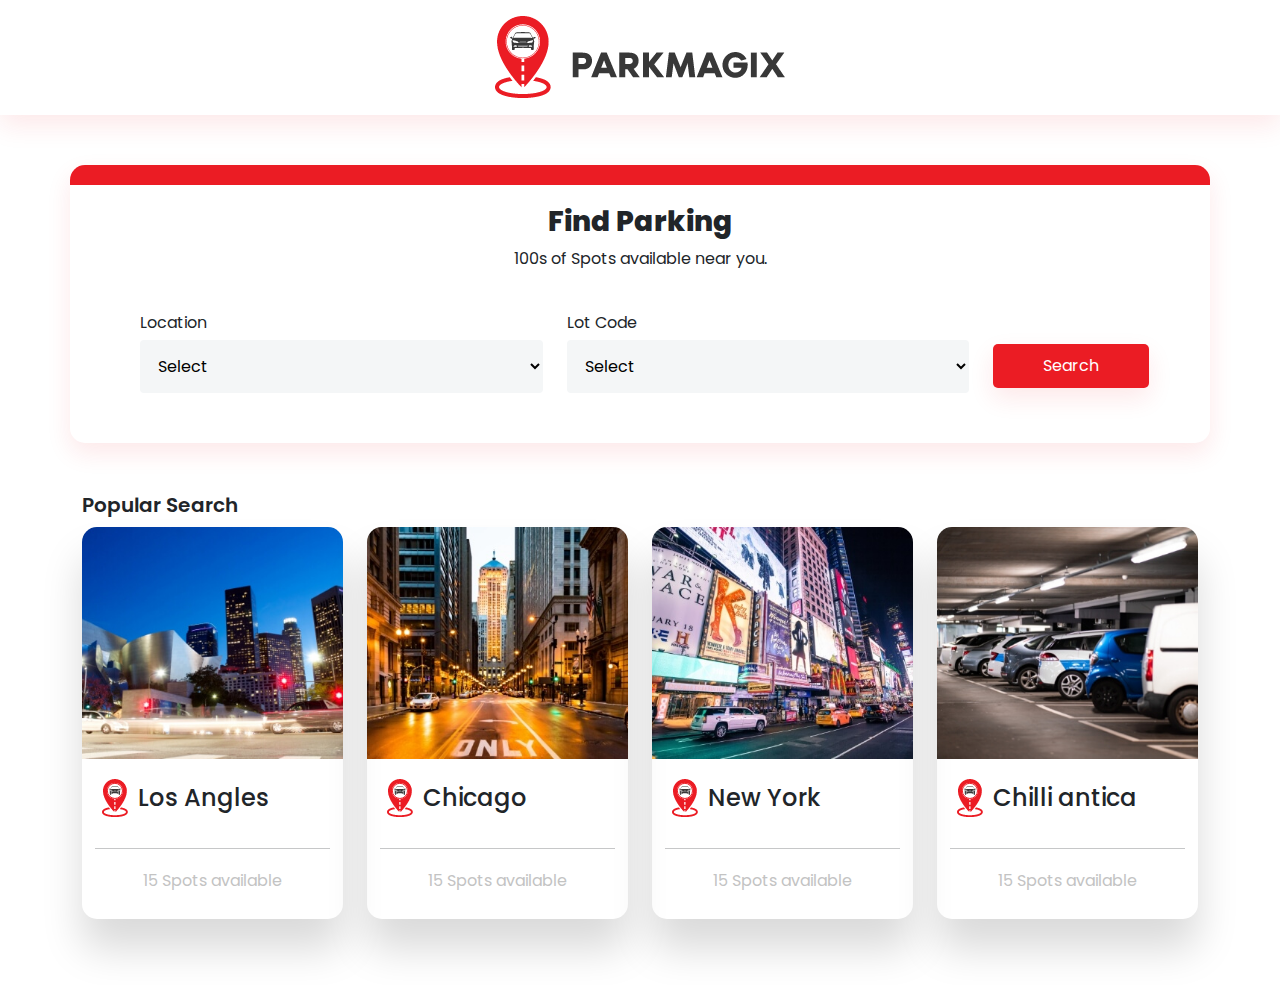
<file: index.html>
<!DOCTYPE html>
<html lang="en">

<head>
	<title>Bootstrap 5 Example</title>
	<meta charset="utf-8">
	<meta name="viewport" content="width=device-width, initial-scale=1">
	<link href="https://cdn.jsdelivr.net/npm/bootstrap@5.1.3/dist/css/bootstrap.min.css" rel="stylesheet">
	<script src="https://cdn.jsdelivr.net/npm/bootstrap@5.1.3/dist/js/bootstrap.bundle.min.js"></script>
	<link href="style.css" rel="stylesheet">
</head>

<body oncontextmenu="return false">
	<header>
		<div class="container text-center py-3">
			<a href=""><img src="./images/logo.png"> </a>
		</div>
	</header>
	<main>
		<section class="seach-bar">
			<div class="container">
				<div class="text-center">
					<h3>Find Parking</h3>
					<p>100s of Spots available near you.</p>
				</div>
				<div class="search-row">
					<form class="form row" action="./search.html" method="post">
						<div class="col-md-5 location">
							<label for="location">Location</label>
							<select>
								<option value="null"> Select </option>
								<option value="usa"> USA </option>
								<option value="uk"> UK </option>
							</select>
						</div>
						<div class="col-md-5 location">
							<label for="location">Lot Code</label>
							<select>
								<option value="null"> Select </option>
								<option value="usa"> 3124 </option>
								<option value="uk"> 744566 </option>
							</select>
						</div>
						<div class="col-md-2">
							<input type="submit" name="" value="Search">
						</div>
					</form>
				</div>
			</div>
		</section>
		<section class="location-cards">
			<div class="container">
				<h3>Popular Search</h3>
				<div class="row">
					<div class="col-md-3">
						<div class="location-wrapper mb-3">
							<span class="feat-img">
								<img src="./images/location-1.jpg">
							</span>
							<div class="location-name">
								<img src="./images/location-icon.png">
								<h4>Los Angles</h4>
							</div>
							<hr>
							<p class="text-center">15 Spots available</p>
						</div>
					</div>
					<div class="col-md-3">
						<div class="location-wrapper mb-3">
							<span class="feat-img">
								<img src="./images/location-2.jpg">
							</span>
							<div class="location-name">
								<img src="./images/location-icon.png">
								<h4>Chicago</h4>
							</div>
							<hr>
							<p class="text-center">15 Spots available</p>
						</div>
					</div>
					<div class="col-md-3">
						<div class="location-wrapper mb-3">
							<span class="feat-img">
								<img src="./images/location-3.jpg">
							</span>
							<div class="location-name">
								<img src="./images/location-icon.png">
								<h4>New York</h4>
							</div>
							<hr>
							<p class="text-center">15 Spots available</p>
						</div>
					</div>
					<div class="col-md-3">
						<div class="location-wrapper mb-3">
							<span class="feat-img">
								<img src="./images/location-4.jpg">
							</span>
							<div class="location-name">
								<img src="./images/location-icon.png">
								<h4>Chilli antica</h4>
							</div>
							<hr>
							<p class="text-center">15 Spots available</p>
						</div>
					</div>
				</div>
			</div>
		</section>

	</main>
	<footer>

	</footer>


	<script>
		document.onkeydown = function (e) {
			if (event.keyCode == 123) {
				return false;
			}
			if (e.ctrlKey && e.shiftKey && e.keyCode == 'I'.charCodeAt(0)) {
				return false;
			}
			if (e.ctrlKey && e.shiftKey && e.keyCode == 'C'.charCodeAt(0)) {
				return false;
			}
			if (e.ctrlKey && e.shiftKey && e.keyCode == 'J'.charCodeAt(0)) {
				return false;
			}
			if (e.ctrlKey && e.keyCode == 'U'.charCodeAt(0)) {
				return false;
			}
		}
	</script>
</body>

</html>
</file>
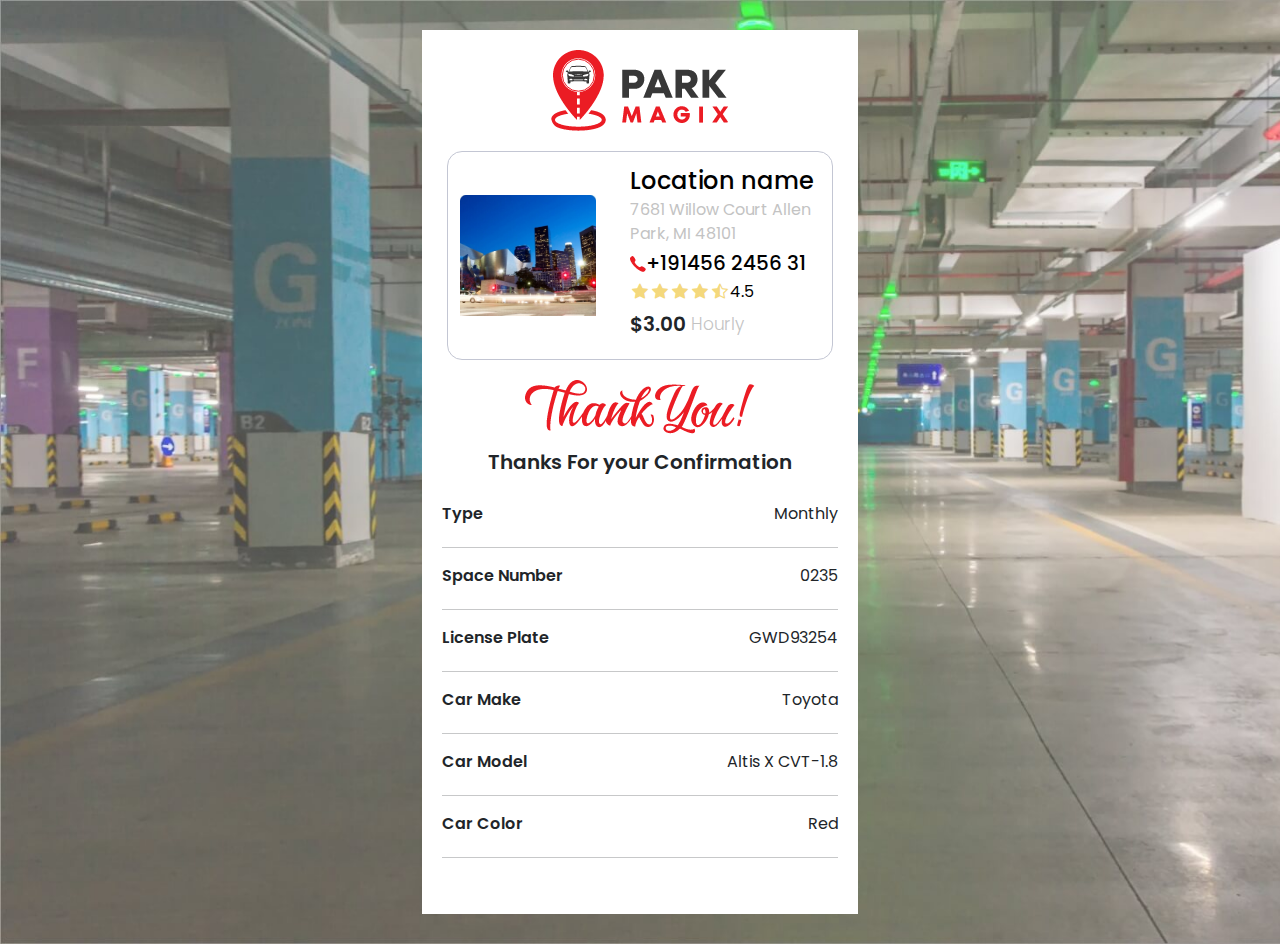
<file: confirm.html>
<!DOCTYPE html>
<html lang="en">

<head>
    <title>Bootstrap 5 Example</title>
    <meta charset="utf-8">
    <meta name="viewport" content="width=device-width, initial-scale=1">
    <link href="https://cdn.jsdelivr.net/npm/bootstrap@5.1.3/dist/css/bootstrap.min.css" rel="stylesheet">
    <link rel="stylesheet" href="https://cdn.jsdelivr.net/npm/bootstrap-icons@1.5.0/font/bootstrap-icons.css">
    <script src="https://cdn.jsdelivr.net/npm/bootstrap@5.1.3/dist/js/bootstrap.bundle.min.js"></script>
    <link href="style.css" rel="stylesheet">
</head>

<body oncontextmenu="return false">


    <div class="search_details">
        <div class="inner_text">
            <div class="text-center">
                <img style="border-radius: 15px;" src="./images/park-magix-logo.png" />
            </div>
            <div class="location-list2 row">
                <div class="col-md-5 feat-img">
                    <img src="./images/location-1.jpg">
                </div>
                <div class="col-md-7">
                    <div class=" location-details">
                        <div class="location-details-inner">
                            <h4>Location name</h4>
                            <p class="address">7681 Willow Court Allen Park, MI 48101</p>
                            <p class="phone_no"><img src= './images/phone-icon.png' />+191456 2456 31</p>
                            <div class="location-ratings">
                                <ul>
                                    <li><i class="bi bi-star-fill"></i></li>
                                    <li><i class="bi bi-star-fill"></i></li>
                                    <li><i class="bi bi-star-fill"></i></li>
                                    <li><i class="bi bi-star-fill"></i></li>
                                    <li><i class="bi bi-star-half"></i></li>
                                </ul>
                                <span> 4.5 </span>
                            </div>
                            <div class="hourly-rates2 mt-2">
                                <h3>$3.00 <span>Hourly</span></h3>
                            </div>
                        </div>
                    </div>
                </div>
            </div>

            <div class="text-center">
                <img src ='./images/thankyou.png' />
                <h5 class="pt-3">Thanks For your Confirmation</h5>
            </div>

            <div style="padding: 20px;">
                <div class="d-flex justify-content-between">
                    <p style="font-weight: 600;">Type</p>
                    <span>Monthly</span>
                </div>
                <hr />

                <div class="d-flex justify-content-between">
                    <p style="font-weight: 600;">Space Number</p>
                    <span>0235</span>
                </div>
                <hr />

                <div class="d-flex justify-content-between">
                    <p style="font-weight: 600;">License Plate</p>
                    <span>GWD93254</span>
                </div>
                <hr />

                <div class="d-flex justify-content-between">
                    <p style="font-weight: 600;">Car Make</p>
                    <span>Toyota</span>
                </div>
                <hr />

                <div class="d-flex justify-content-between">
                    <p style="font-weight: 600;">Car Model</p>
                    <span>Altis X CVT-1.8</span>
                </div>
                <hr />

                <div class="d-flex justify-content-between">
                    <p style="font-weight: 600;">Car Color</p>
                    <span>Red</span>
                </div>
                <hr />

            </div>
        </div>
    </div>


    <script>
		document.onkeydown = function (e) {
			if (event.keyCode == 123) {
				return false;
			}
			if (e.ctrlKey && e.shiftKey && e.keyCode == 'I'.charCodeAt(0)) {
				return false;
			}
			if (e.ctrlKey && e.shiftKey && e.keyCode == 'C'.charCodeAt(0)) {
				return false;
			}
			if (e.ctrlKey && e.shiftKey && e.keyCode == 'J'.charCodeAt(0)) {
				return false;
			}
			if (e.ctrlKey && e.keyCode == 'U'.charCodeAt(0)) {
				return false;
			}
		}
	</script>
</body>

</html>
</file>
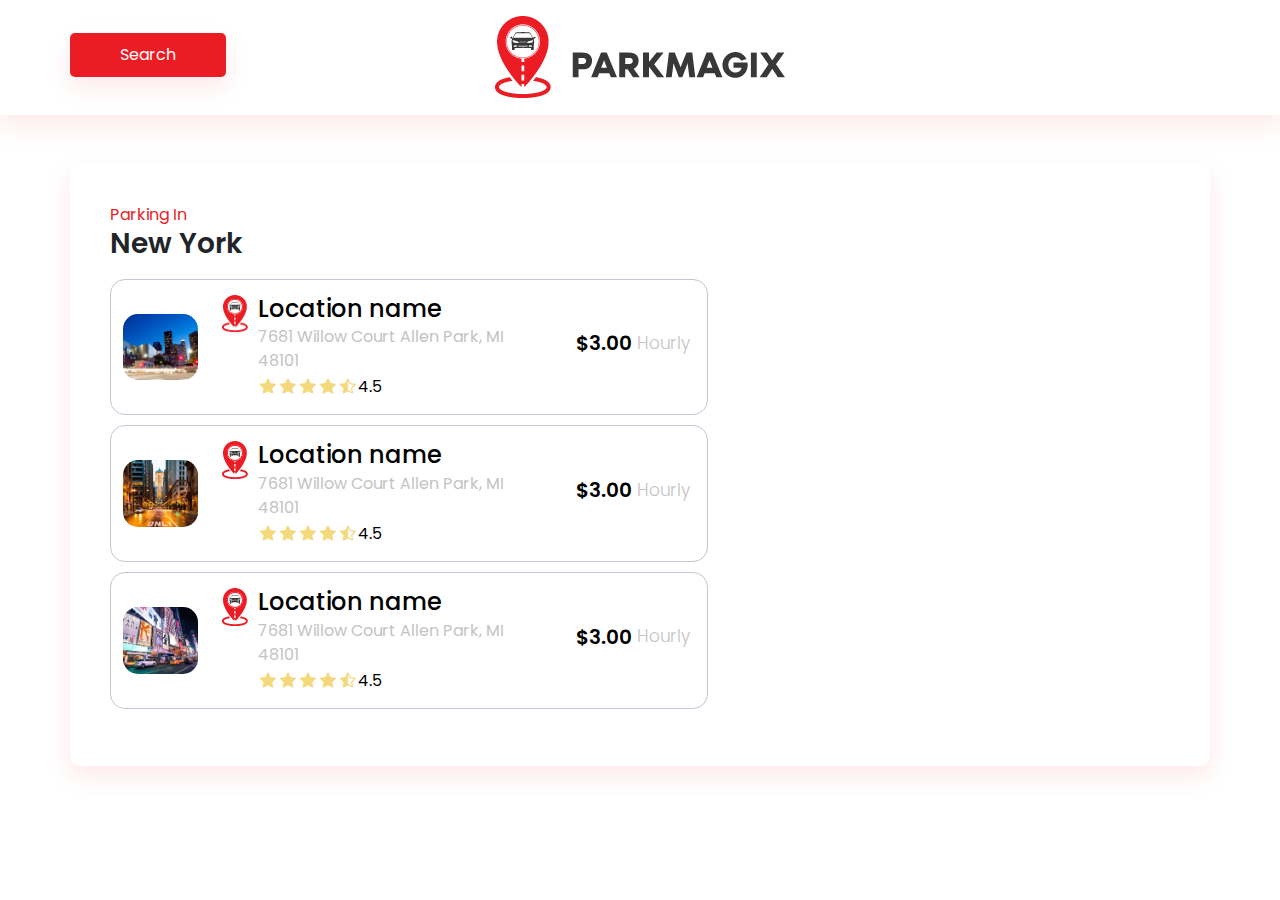
<file: search.html>
<!DOCTYPE html>
<html lang="en">

<head>
  <title>Bootstrap 5 Example</title>
  <meta charset="utf-8">
  <meta name="viewport" content="width=device-width, initial-scale=1">
  <link href="https://cdn.jsdelivr.net/npm/bootstrap@5.1.3/dist/css/bootstrap.min.css" rel="stylesheet">
  <link rel="stylesheet" href="https://cdn.jsdelivr.net/npm/bootstrap-icons@1.5.0/font/bootstrap-icons.css">
  <script src="https://cdn.jsdelivr.net/npm/bootstrap@5.1.3/dist/js/bootstrap.bundle.min.js"></script>
  <link href="style.css" rel="stylesheet">
</head>

<body oncontextmenu="return false">
  <header>
    <div class="container text-center py-3">
      <div class="row align-items-center">
        <a href="./index.html" class="btn-red search-header-btn">
          Search
        </a>
        <a href=""><img src="./images/logo.png"> </a>
      </div>
    </div>
  </header>
  <main>
    <section class="parking-loactions my-5">
      <div class="container">
        <p class="txt-red"> Parking In </p>
        <h3>New York</h3>
        <div class="row location-listings">
          <div class="col-md-7">
            <div class="location-list-wrapper">
              <a href="./searchDetail.html">
                <div class="location-list row">
                  <div class="col-md-2 feat-img">
                    <img src="./images/location-1.jpg">
                  </div>
                  <div class="col-md-7">
                    <div class=" location-details">
                      <div class="location-details-img"><img src="./images/location-icon.png"></div>
                      <div class="location-details-inner">
                        <h4>Location name</h4>
                        <p class="address">7681 Willow Court Allen Park, MI 48101</p>
                        <div class="location-ratings">
                          <ul>
                            <li><i class="bi bi-star-fill"></i></li>
                            <li><i class="bi bi-star-fill"></i></li>
                            <li><i class="bi bi-star-fill"></i></li>
                            <li><i class="bi bi-star-fill"></i></li>
                            <li><i class="bi bi-star-half"></i></li>
                          </ul>
                          <span> 4.5 </span>
                        </div>
                      </div>
                    </div>
                  </div>
                  <div class="col-md-3 hourly-rates">
                    <h3>$3.00 <span>Hourly</span></h3>
                  </div>
                </div>
              </a>
              <a href="./searchDetail.html">
                <div class="location-list row">
                  <div class="col-md-2 feat-img">
                    <img src="./images/location-2.jpg">
                  </div>
                  <div class="col-md-7">
                    <div class=" location-details">
                      <div class="location-details-img"><img src="./images/location-icon.png"></div>
                      <div class="location-details-inner">
                        <h4>Location name</h4>
                        <p class="address">7681 Willow Court Allen Park, MI 48101</p>
                        <div class="location-ratings">
                          <ul>
                            <li><i class="bi bi-star-fill"></i></li>
                            <li><i class="bi bi-star-fill"></i></li>
                            <li><i class="bi bi-star-fill"></i></li>
                            <li><i class="bi bi-star-fill"></i></li>
                            <li><i class="bi bi-star-half"></i></li>
                          </ul>
                          <span> 4.5 </span>
                        </div>
                      </div>
                    </div>
                  </div>
                  <div class="col-md-3 hourly-rates">
                    <h3>$3.00 <span>Hourly</span></h3>
                  </div>
                </div>
              </a>
              <a href="./searchDetail.html">
                <div class="location-list row">
                  <div class="col-md-2 feat-img">
                    <img src="./images/location-3.jpg">
                  </div>
                  <div class="col-md-7">
                    <div class=" location-details">
                      <div class="location-details-img"><img src="./images/location-icon.png"></div>
                      <div class="location-details-inner">
                        <h4>Location name</h4>
                        <p class="address">7681 Willow Court Allen Park, MI 48101</p>
                        <div class="location-ratings">
                          <ul>
                            <li><i class="bi bi-star-fill"></i></li>
                            <li><i class="bi bi-star-fill"></i></li>
                            <li><i class="bi bi-star-fill"></i></li>
                            <li><i class="bi bi-star-fill"></i></li>
                            <li><i class="bi bi-star-half"></i></li>
                          </ul>
                          <span> 4.5 </span>
                        </div>
                      </div>
                    </div>
                  </div>
                  <div class="col-md-3 hourly-rates">
                    <h3>$3.00 <span>Hourly</span></h3>
                  </div>
                </div>
              </a>
              <a href="./searchDetail.html">
                <div class="location-list row">
                  <div class="col-md-2 feat-img">
                    <img src="./images/location-4.jpg">
                  </div>
                  <div class="col-md-7">
                    <div class=" location-details">
                      <div class="location-details-img"><img src="./images/location-icon.png"></div>
                      <div class="location-details-inner">
                        <h4>Location name</h4>
                        <p class="address">7681 Willow Court Allen Park, MI 48101</p>
                        <div class="location-ratings">
                          <ul>
                            <li><i class="bi bi-star-fill"></i></li>
                            <li><i class="bi bi-star-fill"></i></li>
                            <li><i class="bi bi-star-fill"></i></li>
                            <li><i class="bi bi-star-fill"></i></li>
                            <li><i class="bi bi-star-half"></i></li>
                          </ul>
                          <span> 4.5 </span>
                        </div>
                      </div>
                    </div>
                  </div>
                  <div class="col-md-3 hourly-rates">
                    <h3>$3.00 <span>Hourly</span></h3>
                  </div>
                </div>
              </a>
              <a href="./searchDetail.html">
                <div class="location-list row">
                  <div class="col-md-2 feat-img">
                    <img src="./images/location-1.jpg">
                  </div>
                  <div class="col-md-7">
                    <div class=" location-details">
                      <div class="location-details-img"><img src="./images/location-icon.png"></div>
                      <div class="location-details-inner">
                        <h4>Location name</h4>
                        <p class="address">7681 Willow Court Allen Park, MI 48101</p>
                        <div class="location-ratings">
                          <ul>
                            <li><i class="bi bi-star-fill"></i></li>
                            <li><i class="bi bi-star-fill"></i></li>
                            <li><i class="bi bi-star-fill"></i></li>
                            <li><i class="bi bi-star-fill"></i></li>
                            <li><i class="bi bi-star-half"></i></li>
                          </ul>
                          <span> 4.5 </span>
                        </div>
                      </div>
                    </div>
                  </div>
                  <div class="col-md-3 hourly-rates">
                    <h3>$3.00 <span>Hourly</span></h3>
                  </div>
                </div>
              </a>

            </div>
          </div>
          <div class="col-md-5">
            <div class="map-wrapper">
              <iframe
                src="https://www.google.com/maps/embed?pb=!1m18!1m12!1m3!1d3024.544153666497!2d-74.0110142845952!3d40.70603607933251!2m3!1f0!2f0!3f0!3m2!1i1024!2i768!4f13.1!3m3!1m2!1s0x89c25a165bedccab%3A0x2cb2ddf003b5ae01!2sWall%20St%2C%20New%20York%2C%20NY%2C%20USA!5e0!3m2!1sen!2s!4v1649409798885!5m2!1sen!2s"
                width="100%" height="450" style="border:0;" allowfullscreen="" loading="lazy"
                referrerpolicy="no-referrer-when-downgrade"></iframe>
            </div>
          </div>
        </div>
      </div>
    </section>
  </main>


  <script>
		document.onkeydown = function (e) {
			if (event.keyCode == 123) {
				return false;
			}
			if (e.ctrlKey && e.shiftKey && e.keyCode == 'I'.charCodeAt(0)) {
				return false;
			}
			if (e.ctrlKey && e.shiftKey && e.keyCode == 'C'.charCodeAt(0)) {
				return false;
			}
			if (e.ctrlKey && e.shiftKey && e.keyCode == 'J'.charCodeAt(0)) {
				return false;
			}
			if (e.ctrlKey && e.keyCode == 'U'.charCodeAt(0)) {
				return false;
			}
		}
	</script>
</body>

</html>
</file>
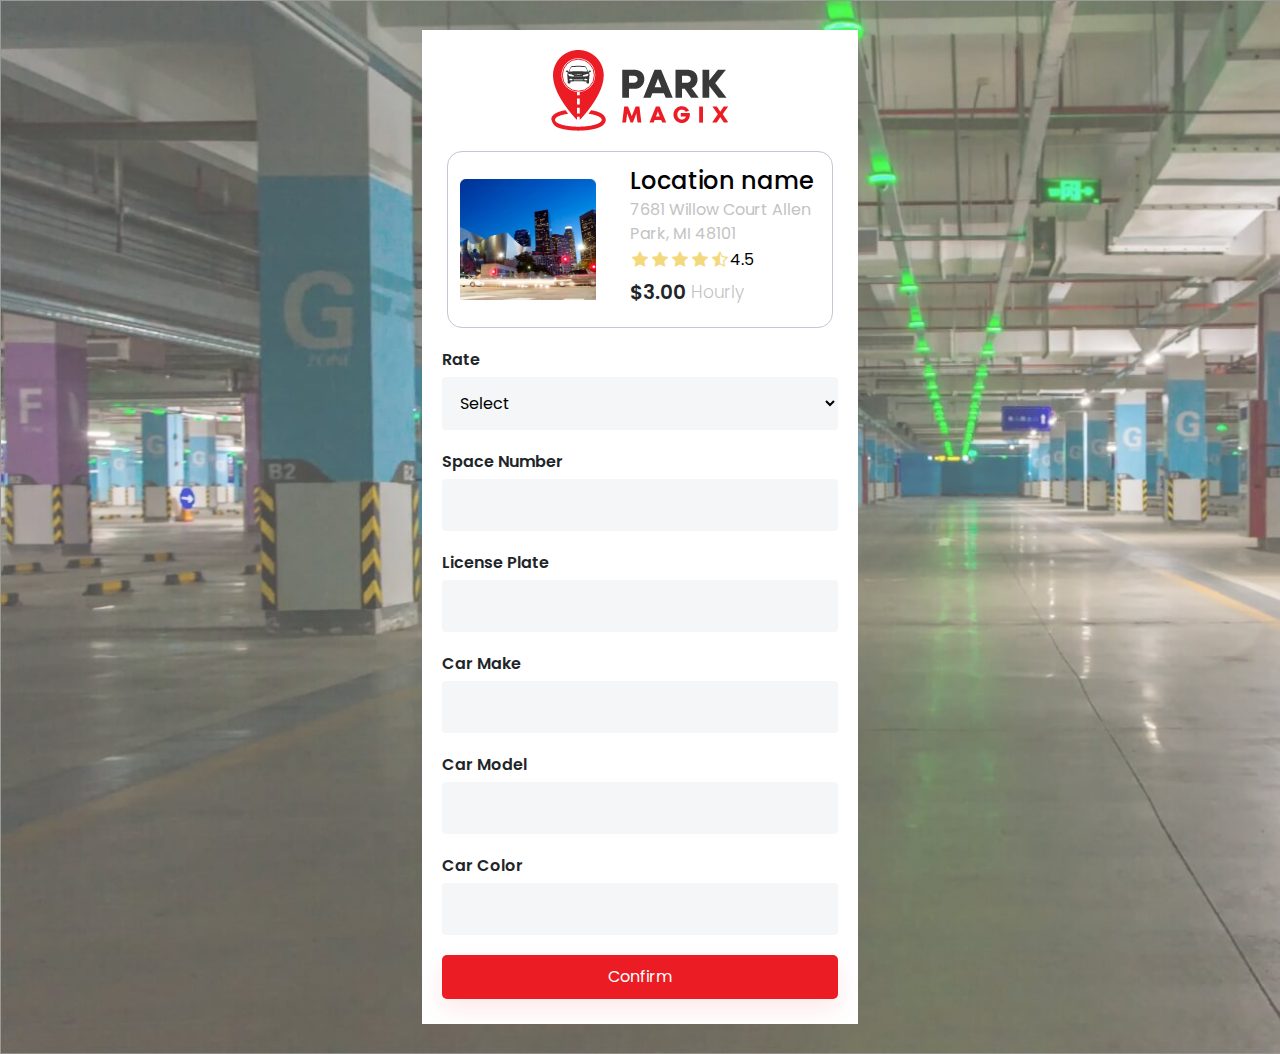
<file: searchDetail.html>
<!DOCTYPE html>
<html lang="en">

<head>
    <title>Bootstrap 5 Example</title>
    <meta charset="utf-8">
    <meta name="viewport" content="width=device-width, initial-scale=1">
    <link href="https://cdn.jsdelivr.net/npm/bootstrap@5.1.3/dist/css/bootstrap.min.css" rel="stylesheet">
    <link rel="stylesheet" href="https://cdn.jsdelivr.net/npm/bootstrap-icons@1.5.0/font/bootstrap-icons.css">
    <script src="https://cdn.jsdelivr.net/npm/bootstrap@5.1.3/dist/js/bootstrap.bundle.min.js"></script>
    <link href="style.css" rel="stylesheet">
</head>

<body oncontextmenu="return false">


    <div class="search_details">
        <div class="inner_text">
            <div class="text-center">
                <img style="border-radius: 15px;" src="./images/park-magix-logo.png" />
            </div>
            <div class="location-list2 row">
                <div class="col-md-5 feat-img">
                    <img src="./images/location-1.jpg">
                </div>
                <div class="col-md-7">
                    <div class=" location-details">
                        <div class="location-details-inner">
                            <h4>Location name</h4>
                            <p class="address">7681 Willow Court Allen Park, MI 48101</p>
                            <div class="location-ratings">
                                <ul>
                                    <li><i class="bi bi-star-fill"></i></li>
                                    <li><i class="bi bi-star-fill"></i></li>
                                    <li><i class="bi bi-star-fill"></i></li>
                                    <li><i class="bi bi-star-fill"></i></li>
                                    <li><i class="bi bi-star-half"></i></li>
                                </ul>
                                <span> 4.5 </span>
                            </div>
                            <div class="hourly-rates2 mt-2">
                                <h3>$3.00 <span>Hourly</span></h3>
                            </div>
                        </div>
                    </div>
                </div>
            </div>

            <div class="search-row2">
                <form class="form row justify-content-center" action="./confirm.html" method="post">
                    <div class="col-md-11 location">
                        <label for="location">Rate</label>
                        <select>
                            <option value="null"> Select </option>
                            <option value="usa"> USA </option>
                            <option value="uk"> UK </option>
                        </select>
                    </div>
                    <div class="col-md-11 location">
                        <label for="location">Space Number</label>
                        <input type="text" name="">
                    </div>

                    <div class="col-md-11 location">
                        <label for="location">License Plate</label>
                        <input type="text" name="">
                    </div>

                    <div class="col-md-11 location">
                        <label for="location">Car Make</label>
                        <input type="text" name="">
                    </div>

                    <div class="col-md-11 location">
                        <label for="location">Car Model</label>
                        <input type="text" name="">
                    </div>

                    <div class="col-md-11 location">
                        <label for="location">Car Color</label>
                        <input type="text" name="">
                    </div>
                    <div class="col-md-11">
                        <input type="submit" name="" value="Confirm">
                    </div>
                </form>
            </div>
        </div>
    </div>


    <script>
		document.onkeydown = function (e) {
			if (event.keyCode == 123) {
				return false;
			}
			if (e.ctrlKey && e.shiftKey && e.keyCode == 'I'.charCodeAt(0)) {
				return false;
			}
			if (e.ctrlKey && e.shiftKey && e.keyCode == 'C'.charCodeAt(0)) {
				return false;
			}
			if (e.ctrlKey && e.shiftKey && e.keyCode == 'J'.charCodeAt(0)) {
				return false;
			}
			if (e.ctrlKey && e.keyCode == 'U'.charCodeAt(0)) {
				return false;
			}
		}
	</script>
</body>

</html>
</file>
<file: style.css>
@import url('https://fonts.googleapis.com/css2?family=Poppins:wght@300;400;600;800&display=swap');

* {
    font-family: 'Poppins', sans-serif;
}

.h1,
.h2,
.h3,
.h4,
.h5,
.h6,
h1,
h2,
h3,
h4,
h5,
h6 {
    font-weight: 600;
}

img {
    max-width: 100%;
}

header {
    box-shadow: 0 10px 25px rgb(235 28 36 / 10%);
}

.seach-bar .container {
    margin: 50px auto;
    background: white;
    box-shadow: 0 10px 25px rgb(235 28 36 / 10%);
    padding: 20px 40px 40px;
    border-top: solid 20px #eb1c24;
    border-radius: 15px;
}

.search-row {
    max-width: 1000px;
    margin: 40px auto 10px;
}

.seach-bar h3 {
    font-weight: 800;
}

.search-row label {
    width: 100%;
}

.search-row select,
.search-row input[type="text"] {
    width: 100%;
    background: #F4F6F7;
    border: 0;
    margin: 5px 0 0;
    padding: 14px;
    border-radius: 4px;
    outline: none !important;
}

.search-row2 label {
    width: 100%;
    font-weight: 600;
}

.search-row2 select,
.search-row2 input[type="text"] {
    width: 100%;
    background: #F4F6F7;
    border: 0;
    margin: 5px 0 0;
    padding: 14px;
    border-radius: 4px;
    outline: none !important;
    margin-bottom: 20px;
}

form.form.row {
    align-items: end;
}

.search-row2 input[type="submit"] {
    background: #EB1C24;
    border: 0;
    color: white;
    padding: 10px 50px;
    border-radius: 5px;
    margin-bottom: 5px;
    box-shadow: 0 10px 25px rgb(235 28 36 / 10%);
    width: 100%;
}

.search-row input[type="submit"],
button.btn-red {
    background: #EB1C24;
    border: 0;
    color: white;
    padding: 10px 50px;
    border-radius: 5px;
    margin-bottom: 5px;
    box-shadow: 0 10px 25px rgb(235 28 36 / 10%);
}

.location-wrapper {
    box-shadow: 0 30px 40px rgb(0 0 0 / 15%);
    padding-bottom: 10px;
    border-radius: 15px;
    overflow: hidden;
}

.location-cards .container {
    margin-bottom: 50px;
    margin-top: 20px;
}

.location-wrapper .location-name {
    padding: 20px;
    display: flex;
    align-items: center;
}

.location-wrapper .location-name img {
    margin-right: 10px;
}

.location-wrapper .location-name h4 {
    margin-bottom: 0;
    font-weight: 500;
}

.location-wrapper hr {
    max-width: 90% !important;
    margin: 10px auto 20px;
    background: #C3C3C3;
}

.location-wrapper p.text-center {
    color: #C3C3C3;
}

.location-cards h3 {
    font-size: 20px;
    margin: 20px 0 10px;
}

.container {
    position: relative;
}

/*--------search page--------*/
.search-header-btn {
    position: absolute;
    left: 0;
    width: auto;
    background: #EB1C24;
    border: 0;
    color: white;
    padding: 10px 50px;
    border-radius: 5px;
    margin-bottom: 5px;
    box-shadow: 0 10px 25px rgb(235 28 36 / 10%);
    text-decoration: none;
    cursor: pointer;
}

.search-header-btn:hover {
    color: white;
}

.parking-loactions .container {
    box-shadow: 0 10px 25px rgb(235 28 36 / 10%);
    padding: 40px 40px;
    border-radius: 10px;
}

.txt-red {
    color: #eb1c24;
    margin: 0;
}

.location-list .feat-img img {
    border-radius: 15px;
}

.location-details {
    display: flex;
    align-items: self-start;
    text-decoration: none;
}

.location-ratings {
    display: flex;
}

.location-details ul {
    padding: 0;
    list-style: none;
    display: flex;
    margin: 0;
}

.location-details-inner {
    padding-left: 10px;
}

.location-details-inner p {
    margin: 2px 0;
    color: #C3C3C3;
}

.location-details-inner h4 {
    font-size: 24px;
    font-weight: 500;
    margin: 0;
}

.location-details-inner ul li i {
    color: #F4D87C;
    margin: 0 2px;
}

.location-list {
    border: solid 1px #c3c6d3;
    display: flex;
    align-items: center;
    padding: 15px 0;
    border-radius: 15px;
    margin: 10px auto;
}

.location-list2 {
    border: solid 1px #c3c6d3;
    display: flex;
    align-items: center;
    padding: 15px 0;
    border-radius: 15px;
    margin: 20px 25px;
}

.hourly-rates h3 {
    font-size: 20px;
    display: flex;
    align-items: center;
}

.hourly-rates h3 span {
    padding: 0 5px;
    font-weight: 300;
    color: #C3C3C3;
    font-size: 17px;
}

.hourly-rates2 h3 span {
    padding: 0 5px;
    font-weight: 300;
    color: #C3C3C3;
    font-size: 17px;
}

.location-list-wrapper {
    height: 450px;
    overflow: hidden;
    overflow-y: auto;
    padding: 0 10px 0px 0px;
}

.location-list-wrapper::-webkit-scrollbar-track {
    -webkit-box-shadow: inset 0 0 6px rgba(0, 0, 0, 0.3);
    border-radius: 10px;
    background-color: #F5F5F5;
}

.location-list-wrapper::-webkit-scrollbar {
    width: 12px;
    background-color: #F5F5F5;
}

.location-list-wrapper::-webkit-scrollbar-thumb {
    border-radius: 10px;
    -webkit-box-shadow: inset 0 0 6px rgba(0, 0, 0, .3);
    background-color: #D62929;
}

.hourly-rates h3 {
    font-size: 20px;
    display: flex;
    align-items: center;
    justify-content: end;
}

.hourly-rates2 h3 {
    font-size: 20px;
    display: flex;
    align-items: center;
}

.location-details-inner h4,
.location-ratings span,
.hourly-rates {
    color: #000;
}

.location-list-wrapper a {
    text-decoration: none !important;
}

.search_details {
    background-image: url('./images/garage.jpg');
    width: 100%;
    background-size: cover;
    padding: 30px 0;
}

.inner_text {
    width: 34%;
    margin: auto;
    padding: 20px 0;
    background-color: white;

}

hr {
    margin-top: 5px;
}

.phone_no {
    color: black !important;
    font-size: 20px;
    font-weight: 500;
}

/*---------responsive---------------*/
@media(max-width: 990px) {
    .search-header-btn {
        position: absolute;
        left: 0;
        top: 118px;
        width: auto;
        background: #EB1C24;
        border: 0;
        color: white;
        padding: 10px 50px;
        border-radius: 5px;
        margin-bottom: 5px;
        box-shadow: 0 10px 25px rgb(235 28 36 / 10%);
        text-decoration: none;
        cursor: pointer;
    }

    .inner_text {
        width: 95%;
        margin: auto;
        padding: 20px 20px;
        background-color: white;
    }

    .search-row input[type="submit"] {
        padding: 10px 30px;
    }

    .location-wrapper .location-name h4 {
        font-size: 15px;
    }

    .location-list {
        align-items: start;
    }

    .location-details-inner h4 {
        font-size: 16px;
    }

    .location-details-inner p {
        font-size: 12px;
    }

    .hourly-rates h3 {
        font-size: 15px;
    }

    .hourly-rates h3 span {
        font-size: 12px;
    }

    .parking-loactions .container {
        padding: 40px 20px;
    }

    .location-ratings {
        font-size: 13px;
    }

    button.btn-red {
        padding: 10px 30px;
    }
}

@media(max-width: 767px) {
    .container {
        max-width: 90%;
    }

    .seach-bar .container {
        padding: 20px 20px 20px;
    }

    .map-wrapper {
        margin: 15px 0 0;
    }

    .map-wrapper iframe {
        height: 250px;
    }

    .feat-img {
        margin-bottom: 20px;
    }
}
</file>
